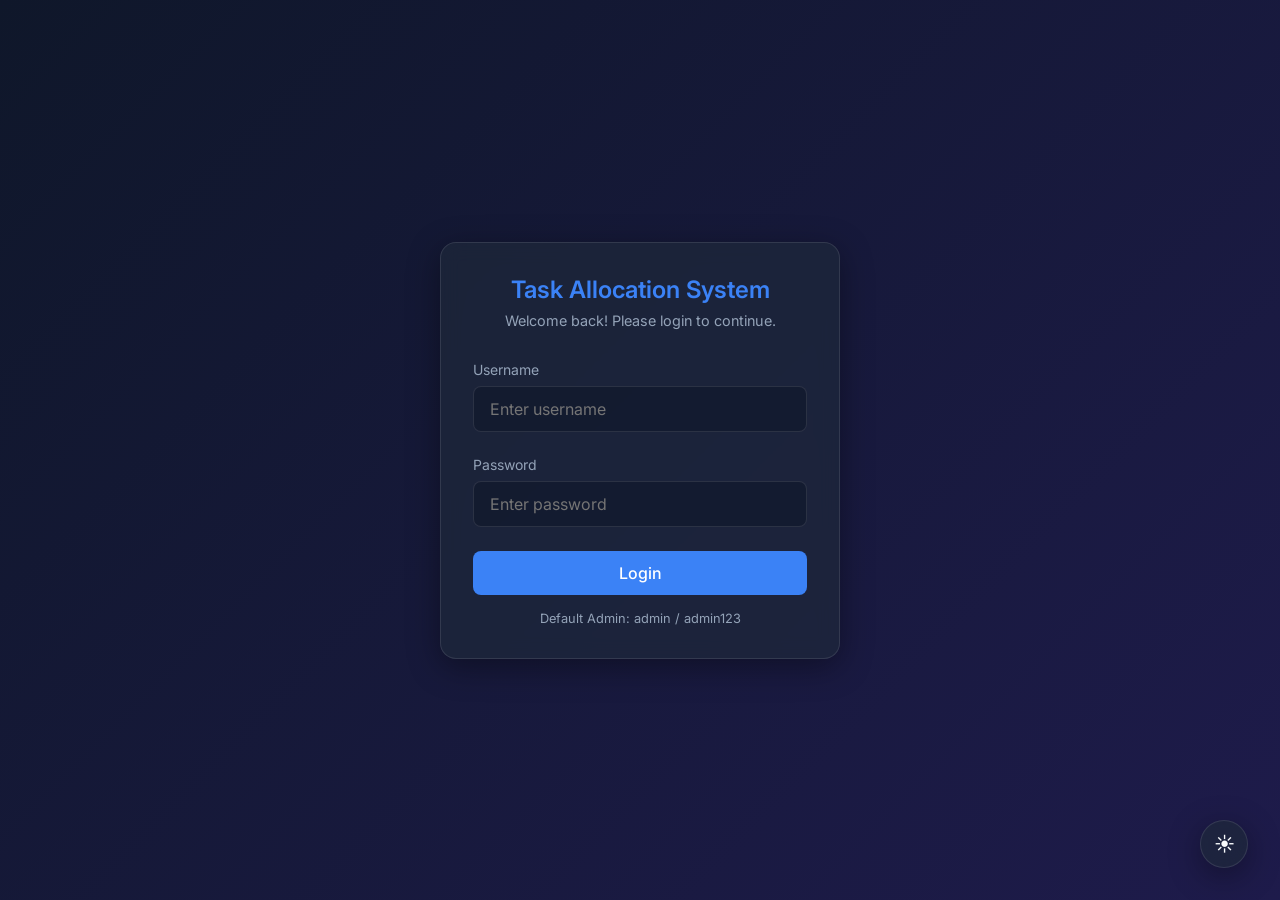
<file: index.html>
<!DOCTYPE html>
<html lang="en">
<head>
    <meta charset="UTF-8">
    <meta name="viewport" content="width=device-width, initial-scale=1.0">
    <title>Task Work Allocation System - Login</title>
    <link rel="preconnect" href="https://fonts.googleapis.com">
    <link rel="preconnect" href="https://fonts.gstatic.com" crossorigin>
    <link href="https://fonts.googleapis.com/css2?family=Inter:wght@300;400;500;600;700&display=swap" rel="stylesheet">
    <link rel="stylesheet" href="css/style.css">
    <script src="js/theme.js"></script>
    <style>
        /* Specific styles for the login page */
        .login-container {
            flex: 1;
            display: flex;
            align-items: center;
            justify-content: center;
            padding: 1rem;
        }

        .login-card {
            width: 100%;
            max-width: 400px;
        }

        .login-header {
            text-align: center;
            margin-bottom: 2rem;
        }

        .login-header h1 {
            color: var(--accent-color);
            font-size: 1.5rem;
            margin-bottom: 0.5rem;
        }

        .login-header p {
            font-size: 0.9rem;
        }

        .error-message {
            color: var(--danger);
            font-size: 0.875rem;
            margin-bottom: 1rem;
            text-align: center;
            display: none;
        }

        .error-message.active {
            display: block;
        }
    </style>
</head>
<body>
    <div class="login-container">
        <div class="glass-panel login-card">
            <div class="login-header">
                <h1>Task Allocation System</h1>
                <p>Welcome back! Please login to continue.</p>
            </div>
            
            <div id="loginError" class="error-message">Invalid username or password</div>

            <form id="loginForm">
                <div class="form-group">
                    <label class="form-label" for="username">Username</label>
                    <input type="text" id="username" class="form-control" required placeholder="Enter username">
                </div>
                <div class="form-group">
                    <label class="form-label" for="password">Password</label>
                    <input type="password" id="password" class="form-control" required placeholder="Enter password">
                </div>
                <button type="submit" class="btn btn-primary" style="width: 100%">Login</button>
            </form>
            
            <p class="text-center mt-4" style="font-size: 0.8rem; color: var(--text-muted);">
                Default Admin: admin / admin123
            </p>
        </div>
    </div>

    <!-- Scripts -->
    <script src="js/storage.js"></script>
    <script src="js/auth.js"></script>
    <script src="js/app.js"></script>
</body>
</html>
</file>
<file: css/style.css>
:root {
    --bg-color: #0f172a;
    --card-bg: rgba(30, 41, 59, 0.7);
    --text-main: #f8fafc;
    --text-muted: #94a3b8;
    --accent-color: #3b82f6;
    --accent-hover: #2563eb;
    --success: #10b981;
    --warning: #f59e0b;
    --danger: #ef4444;
    --border-color: rgba(255, 255, 255, 0.1);
    --glass-shadow: 0 8px 32px 0 rgba(0, 0, 0, 0.37);
    --glass-blur: blur(10px);
    --bg-gradient: linear-gradient(135deg, #0f172a 0%, #1e1b4b 100%);
    --input-bg: rgba(15, 23, 42, 0.6);
    --sidebar-bg: rgba(15, 23, 42, 0.8);
    --hover-bg: rgba(255, 255, 255, 0.05);
    --theme-btn-bg: rgba(255, 255, 255, 0.1);
}

[data-theme="light"] {
    --bg-color: #f8fafc;
    --card-bg: rgba(255, 255, 255, 0.85);
    --text-main: #0f172a;
    --text-muted: #475569;
    --border-color: rgba(0, 0, 0, 0.1);
    --glass-shadow: 0 8px 32px 0 rgba(0, 0, 0, 0.1);
    --bg-gradient: linear-gradient(135deg, #f8fafc 0%, #e2e8f0 100%);
    --input-bg: rgba(255, 255, 255, 0.9);
    --sidebar-bg: rgba(255, 255, 255, 0.8);
    --hover-bg: rgba(0, 0, 0, 0.05);
    --theme-btn-bg: rgba(0, 0, 0, 0.1);
}

* {
    margin: 0;
    padding: 0;
    box-sizing: border-box;
    font-family: 'Inter', sans-serif;
}

body {
    background-color: var(--bg-color);
    color: var(--text-main);
    min-height: 100vh;
    display: flex;
    flex-direction: column;
    /* Optional sleek animated gradient background */
    background: var(--bg-gradient);
    background-attachment: fixed;
}

/* Glassmorphism utility */
.glass-panel {
    background: var(--card-bg);
    backdrop-filter: var(--glass-blur);
    -webkit-backdrop-filter: var(--glass-blur);
    border: 1px solid var(--border-color);
    border-radius: 16px;
    box-shadow: var(--glass-shadow);
    padding: 2rem;
}

/* Typography */
h1, h2, h3 {
    font-weight: 600;
    margin-bottom: 1rem;
}

p {
    color: var(--text-muted);
}

/* Buttons */
.btn {
    display: inline-flex;
    align-items: center;
    justify-content: center;
    padding: 0.75rem 1.5rem;
    border: none;
    border-radius: 8px;
    font-weight: 500;
    font-size: 1rem;
    cursor: pointer;
    transition: all 0.3s ease;
}

.btn-primary {
    background-color: var(--accent-color);
    color: white;
}

.btn-primary:hover {
    background-color: var(--accent-hover);
    transform: translateY(-2px);
    box-shadow: 0 4px 12px rgba(59, 130, 246, 0.4);
}

/* Forms */
.form-group {
    margin-bottom: 1.5rem;
}

.form-label {
    display: block;
    margin-bottom: 0.5rem;
    font-size: 0.875rem;
    color: var(--text-muted);
}

.form-control {
    width: 100%;
    padding: 0.75rem 1rem;
    background: var(--input-bg);
    border: 1px solid var(--border-color);
    border-radius: 8px;
    color: var(--text-main);
    font-size: 1rem;
    transition: border-color 0.3s ease, box-shadow 0.3s ease;
}

.form-control:focus {
    outline: none;
    border-color: var(--accent-color);
    box-shadow: 0 0 0 3px rgba(59, 130, 246, 0.2);
}

/* Utilities */
.text-center { text-align: center; }
.mt-4 { margin-top: 1rem; }
.mb-4 { margin-bottom: 1rem; }

/* Floating Theme Toggle */
.theme-toggle-fixed {
    position: fixed;
    bottom: 2rem;
    right: 2rem;
    z-index: 1000;
    width: 48px;
    height: 48px;
    border-radius: 50%;
    background: var(--card-bg);
    color: var(--text-main);
    border: 1px solid var(--border-color);
    box-shadow: var(--glass-shadow);
    display: flex;
    align-items: center;
    justify-content: center;
    cursor: pointer;
    font-size: 1.25rem;
    transition: all 0.3s ease;
    backdrop-filter: var(--glass-blur);
    -webkit-backdrop-filter: var(--glass-blur);
}

.theme-toggle-fixed:hover {
    transform: translateY(-4px);
    box-shadow: 0 12px 40px 0 rgba(0, 0, 0, 0.4);
}

[data-theme="light"] .theme-toggle-fixed:hover {
    box-shadow: 0 12px 40px 0 rgba(0, 0, 0, 0.15);
}
</file>
